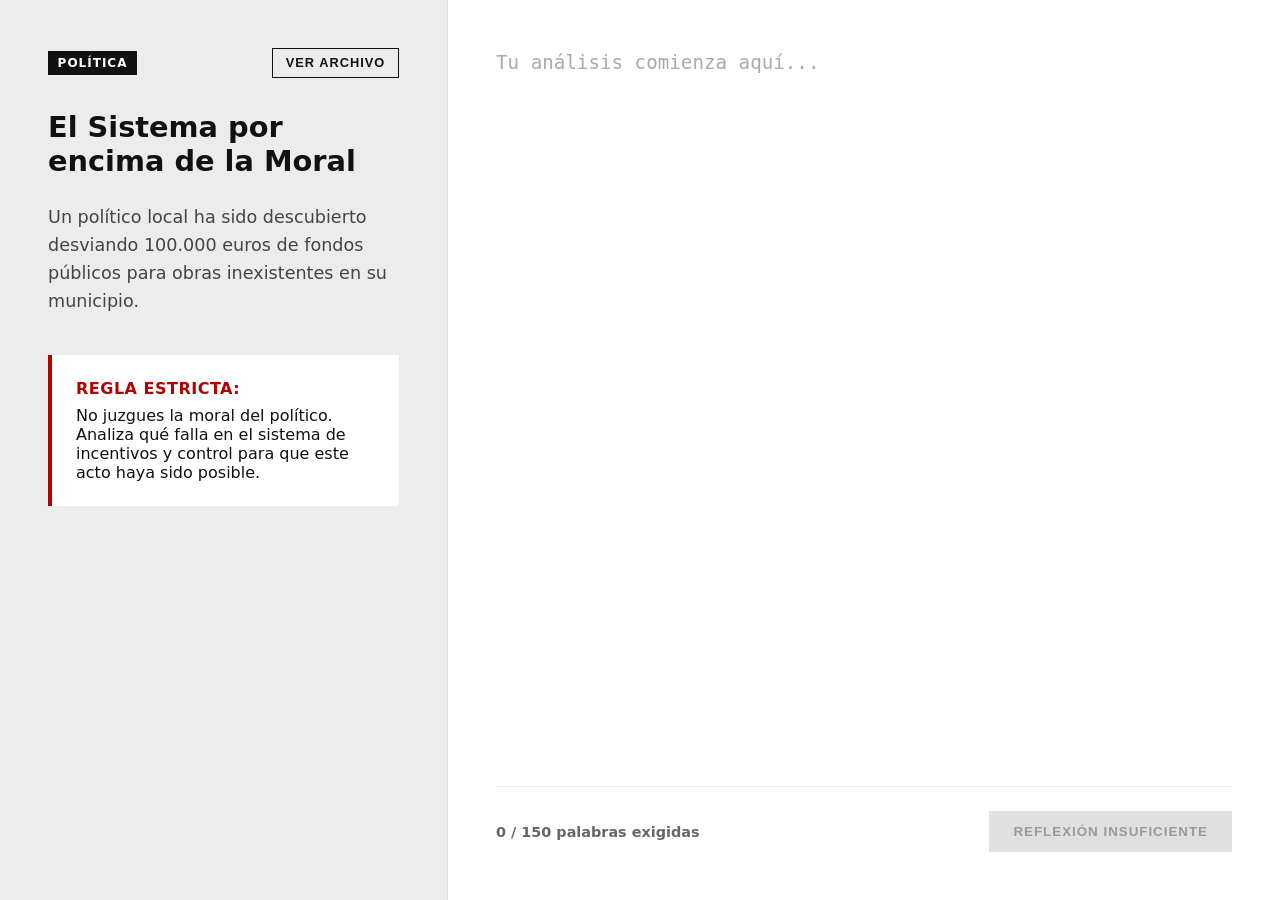
<file: index.html>
<!DOCTYPE html>
<html lang="es">
<head>
    <meta charset="UTF-8">
    <meta name="viewport" content="width=device-width, initial-scale=1.0">
    <title>Hacha | Gimnasio Dialéctico</title>
    <link rel="stylesheet" href="styles.css">
</head>
<body>
    <div class="container">
        <!-- Panel Izquierdo: El Reto -->
        <aside class="panel-reto">
            <div class="cabecera-reto">
                <span id="categoria-tag" class="tag">Cargando...</span>
                <button id="btn-abrir-archivo" class="btn-secundario">Ver Archivo</button>
            </div>
            <h1 id="titulo-caso">Preparando el hacha...</h1>
            <p id="estimulo-texto"></p>
            <div class="restriccion-box">
                <strong>REGLA ESTRICTA:</strong>
                <p id="restriccion-texto"></p>
            </div>
        </aside>

        <!-- Panel Derecho: El Editor -->
        <main class="panel-editor">
            <textarea id="editor" placeholder="Tu análisis comienza aquí..."></textarea>
            <div class="status-bar">
                <span id="contador-palabras">0 palabras</span>
                <button id="btn-guardar" disabled>Reflexión Insuficiente</button>
            </div>
        </main>
    </div>

    <!-- Sistema de Capas: El Archivo Histórico (Oculto por defecto) -->
    <div id="modal-archivo" class="modal oculto">
        <div class="modal-contenido">
            <div class="modal-cabecera">
                <h2>Tu Evolución Crítica</h2>
                <button id="btn-cerrar-archivo" class="btn-cerrar">Cerrar Archivo [X]</button>
            </div>
            <div id="lista-reflexiones" class="lista-reflexiones">
                <!-- Aquí se inyectarán las reflexiones guardadas -->
            </div>
        </div>
    </div>

    <script src="app.js"></script>
</body>
</html>
</file>
<file: styles.css>
* { box-sizing: border-box; margin: 0; padding: 0; }
body { font-family: system-ui, -apple-system, sans-serif; background-color: #f9f9f9; color: #111; display: flex; height: 100vh; overflow: hidden; }
.container { display: flex; width: 100%; height: 100vh; }

/* Panel Izquierdo */
.panel-reto { width: 35%; padding: 3rem; background: #ececec; border-right: 1px solid #ddd; overflow-y: auto; display: flex; flex-direction: column; }
.cabecera-reto { display: flex; justify-content: space-between; align-items: center; margin-bottom: 2rem; }
.tag { background: #111; color: #fff; padding: 0.3rem 0.6rem; font-size: 0.75rem; text-transform: uppercase; font-weight: bold; letter-spacing: 1px; }
.btn-secundario { background: transparent; border: 1px solid #111; color: #111; padding: 0.4rem 0.8rem; font-size: 0.8rem; cursor: pointer; font-weight: bold; text-transform: uppercase; }
.btn-secundario:hover { background: #111; color: #fff; }

h1 { margin-bottom: 1.5rem; font-size: 1.8rem; line-height: 1.2; }
#estimulo-texto { font-size: 1.1rem; line-height: 1.6; color: #444; }
.restriccion-box { margin-top: 2.5rem; border-left: 4px solid #b30000; padding-left: 1.5rem; background: #fff; padding: 1.5rem; }
.restriccion-box strong { color: #b30000; display: block; margin-bottom: 0.5rem; text-transform: uppercase; letter-spacing: 0.5px; }

/* Panel Derecho */
.panel-editor { width: 65%; display: flex; flex-direction: column; padding: 3rem; background: #fff; }
textarea { flex-grow: 1; border: none; background: transparent; font-size: 1.2rem; resize: none; outline: none; line-height: 1.6; color: #222; }
textarea::placeholder { color: #aaa; }
.status-bar { margin-top: 2rem; display: flex; justify-content: space-between; align-items: center; border-top: 1px solid #eee; padding-top: 1.5rem; }
#contador-palabras { font-size: 0.9rem; color: #666; font-weight: bold; }

button { padding: 0.8rem 1.5rem; border: none; font-weight: bold; cursor: pointer; transition: 0.2s; text-transform: uppercase; letter-spacing: 1px; }
#btn-guardar { background: #111; color: white; }
#btn-guardar:disabled { background: #e0e0e0; cursor: not-allowed; color: #999; }

/* Modal del Archivo Histórico */
.modal { position: fixed; top: 0; left: 0; width: 100vw; height: 100vh; background: rgba(17, 17, 17, 0.95); z-index: 1000; display: flex; justify-content: center; align-items: center; padding: 2rem; }
.modal.oculto { display: none; }
.modal-contenido { background: #f9f9f9; width: 100%; max-width: 800px; height: 90vh; display: flex; flex-direction: column; padding: 2rem; overflow: hidden; border: 1px solid #333; }
.modal-cabecera { display: flex; justify-content: space-between; align-items: center; border-bottom: 2px solid #111; padding-bottom: 1rem; margin-bottom: 2rem; }
.btn-cerrar { background: #b30000; color: white; padding: 0.5rem 1rem; font-size: 0.9rem; }
.btn-cerrar:hover { background: #ff0000; }

.lista-reflexiones { overflow-y: auto; flex-grow: 1; padding-right: 1rem; }
.tarjeta-reflexion { background: #fff; padding: 1.5rem; margin-bottom: 1.5rem; border-left: 4px solid #111; box-shadow: 0 2px 5px rgba(0,0,0,0.05); }
.tarjeta-meta { font-size: 0.85rem; color: #666; margin-bottom: 1rem; text-transform: uppercase; letter-spacing: 1px; display: flex; justify-content: space-between;}
.tarjeta-texto { font-size: 1.1rem; line-height: 1.6; color: #222; white-space: pre-wrap; }
</file>
